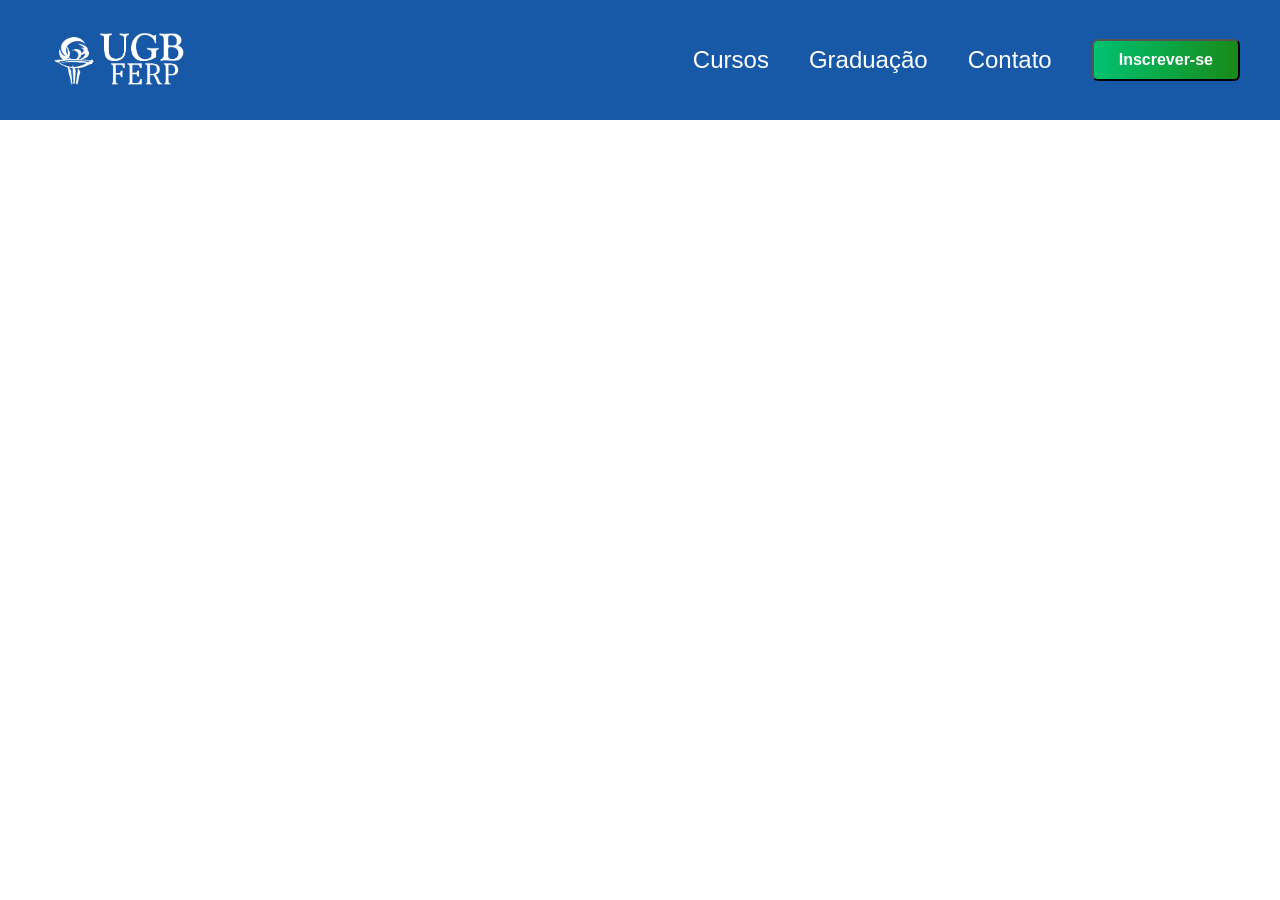
<file: desafio1/index.html>
<!DOCTYPE html>
<html lang="en">
<head>
    <meta charset="UTF-8">
    <meta name="viewport" content="width=device-width, initial-scale=1.0">
    <title>UGB - Graduação</title>
    <link rel="stylesheet" href="css/style.css">
</head>
<body>

    <div class="menu">
        <div class="logo_container">
            <img src="assests/imagens/ugb.png" class="logo"/>
            <img src="assests/imagens/menu (1).png" class="menu_icon"/>
       </div>

    <nav>
        <a>Cursos</a>
        <a>Graduação</a>
        <a>Contato</a>
        <button class="btn-inscrever">Inscrever-se</button>  
    </nav>
   </div>

</body>
</html>
</file>
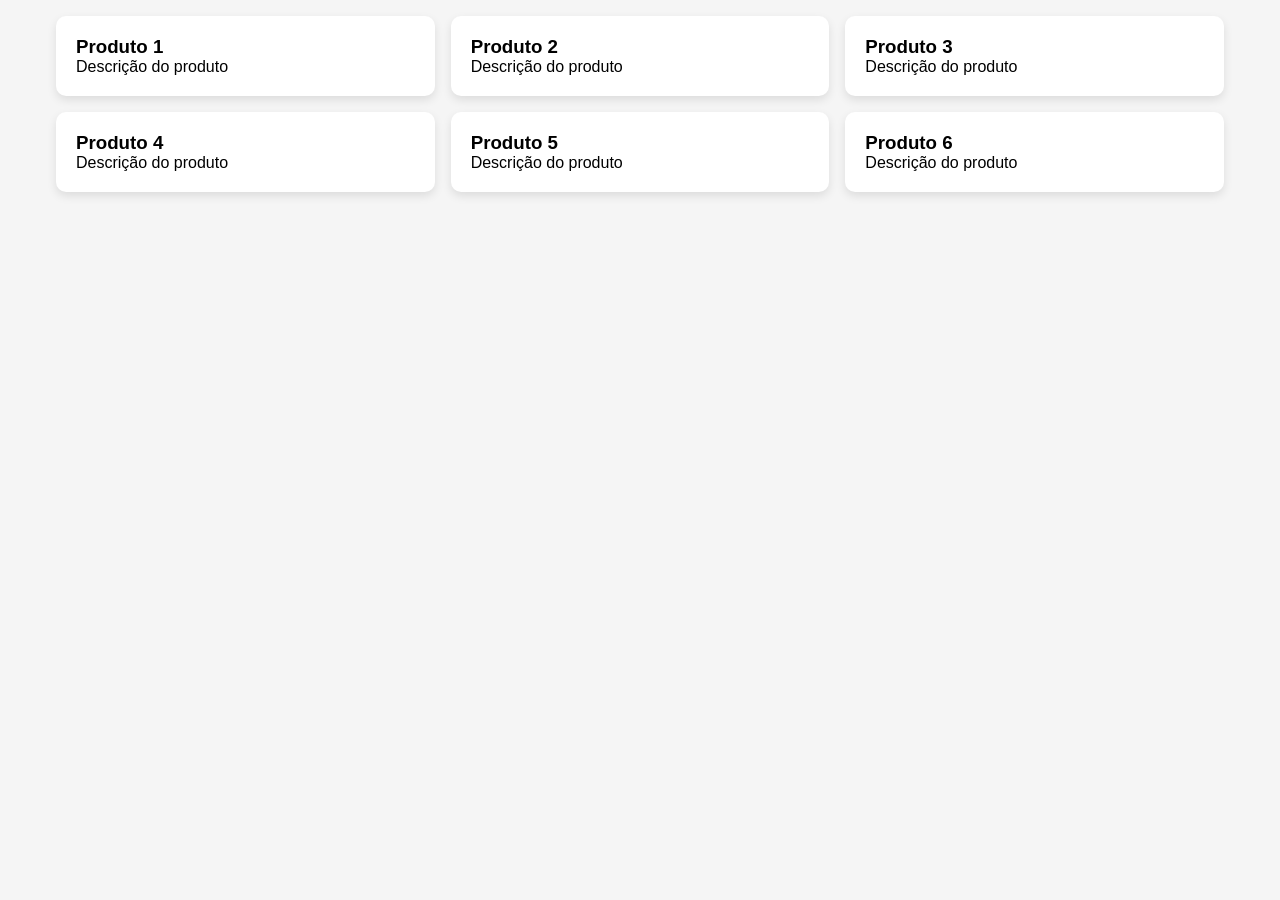
<file: exemplo1/index.html>
<!DOCTYPE html>
<html lang="en">
<head>
    <meta charset="UTF-8">
    <meta name="viewport" content="width=device-width, initial-scale=1.0">
    <title>Desafio 1</title>
    <link rel="stylesheet" href="main.css">
</head>
<body>
    <section class="container">
        <div class="card">
            <h3>Produto 1</h3>
            <p>Descrição do produto</p>
        </div>

        <div class="card">
            <h3>Produto 2</h3>
            <p>Descrição do produto</p>
        </div>

        <div class="card">
            <h3>Produto 3</h3>
            <p>Descrição do produto</p>
        </div>

        <div class="card">
            <h3>Produto 4</h3>
            <p>Descrição do produto</p>
        </div>

        <div class="card">
            <h3>Produto 5</h3>
            <p>Descrição do produto</p>
        </div>

        <div class="card">
            <h3>Produto 6</h3>
            <p>Descrição do produto</p>
        </div>



    </section>
    
</body>
</html>
</file>
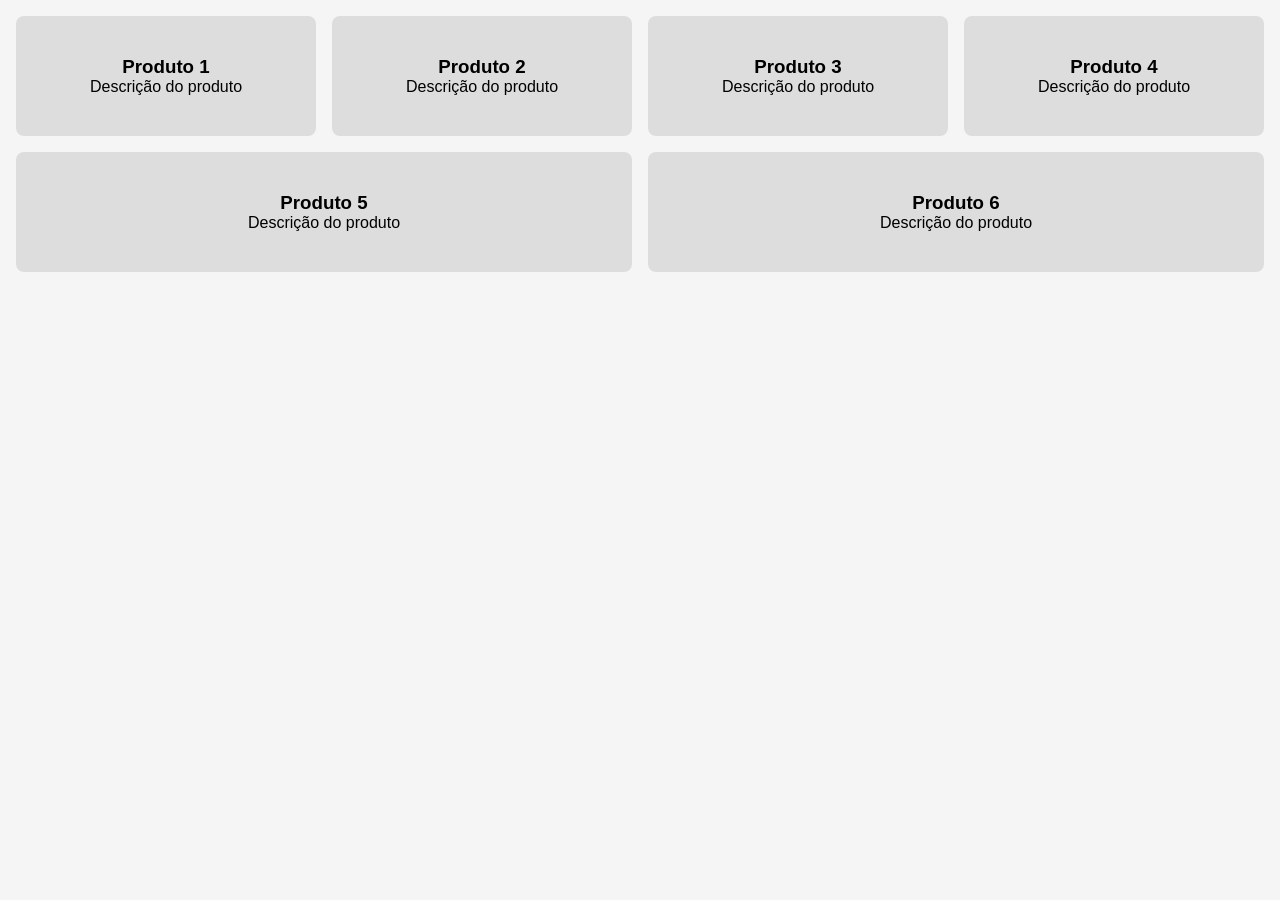
<file: exemplo2/index.html>
<!DOCTYPE html>
<html lang="en">
<head>
    <meta charset="UTF-8">
    <meta name="viewport" content="width=device-width, initial-scale=1.0">
    <title>Desafio 2</title>
    <link rel="stylesheet" href="style.css">
</head>
<body>
    <section class="container">
        <div class="card">
            <h3>Produto 1</h3>
            <p>Descrição do produto</p>
        </div>

        <div class="card">
            <h3>Produto 2</h3>
            <p>Descrição do produto</p>
        </div>

        <div class="card">
            <h3>Produto 3</h3>
            <p>Descrição do produto</p>
        </div>

        <div class="card">
            <h3>Produto 4</h3>
            <p>Descrição do produto</p>
        </div>

        <div class="card">
            <h3>Produto 5</h3>
            <p>Descrição do produto</p>
        </div>

        <div class="card">
            <h3>Produto 6</h3>
            <p>Descrição do produto</p>
        </div>



    </section>
    
</body>
</html>
</file>
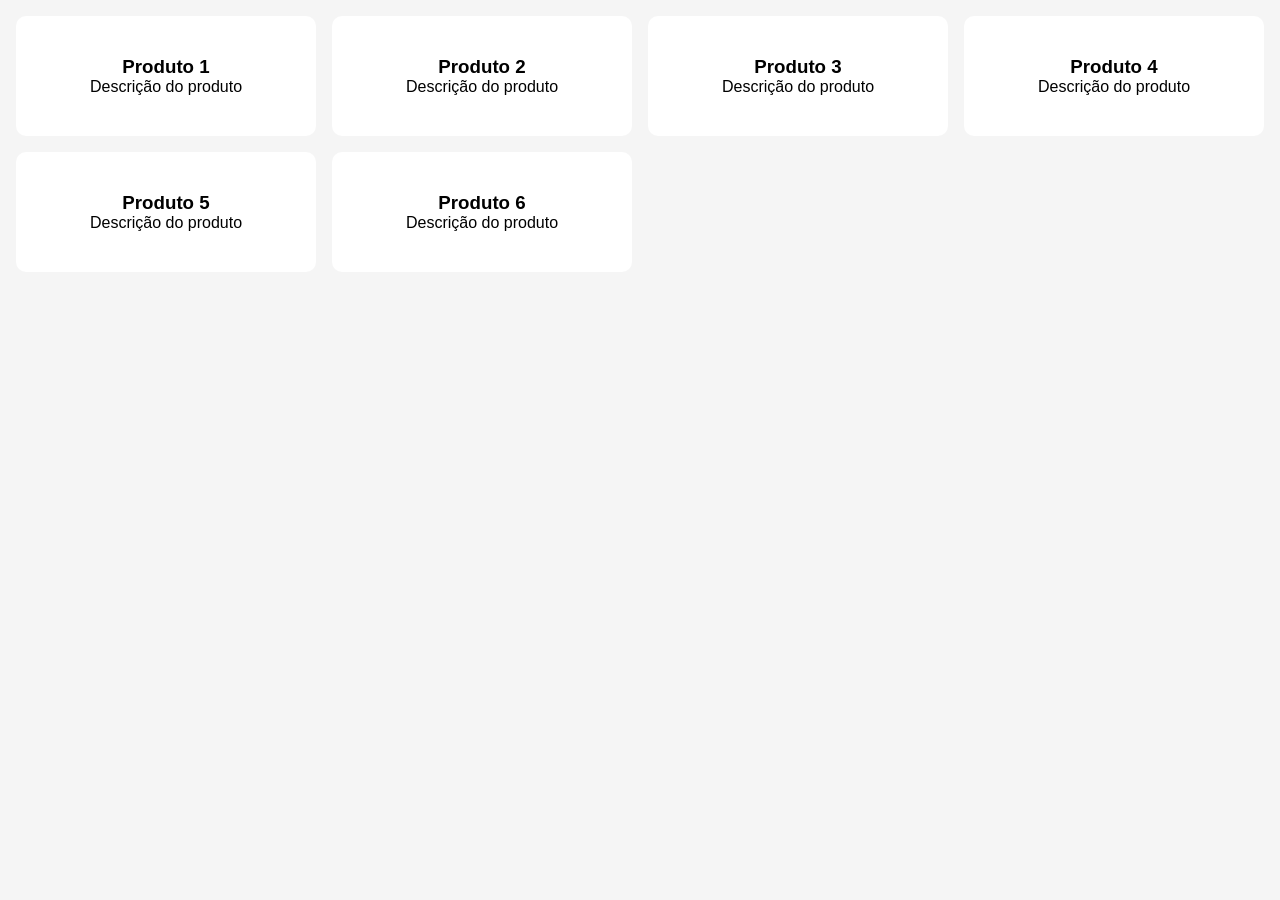
<file: exemplo3/index.html>
<!DOCTYPE html>
<html lang="en">
<head>
    <meta charset="UTF-8">
    <meta name="viewport" content="width=device-width, initial-scale=1.0">
    <title>Desafio 3</title>
    <link rel="stylesheet" href="style.css">
</head>
<body>
    <section class="container">
        <div class="card">
            <h3>Produto 1</h3>
            <p>Descrição do produto</p>
        </div>

        <div class="card">
            <h3>Produto 2</h3>
            <p>Descrição do produto</p>
        </div>

        <div class="card">
            <h3>Produto 3</h3>
            <p>Descrição do produto</p>
        </div>

        <div class="card">
            <h3>Produto 4</h3>
            <p>Descrição do produto</p>
        </div>

        <div class="card">
            <h3>Produto 5</h3>
            <p>Descrição do produto</p>
        </div>

        <div class="card">
            <h3>Produto 6</h3>
            <p>Descrição do produto</p>
        </div>



    </section>
    
</body>
</html>
</file>
<file: desafio1/css/style.css>
* {
    margin: 0;
    padding: 0;
    box-sizing: border-box;
   
}

body{
    font-family: Arial, sans-serif;
}

.menu{
    background: #1758a7;
    display: flex;
    height: 120px;
    align-items: center;
    justify-content: space-between;
    padding: 0 40px; 
}

.logo{
    width: 150px ;
}

nav{
    color: white;
    font-size: 1.5rem;
    align-items: center;
    display: flex;
    gap: 40px;
}

.btn-inscrever{
    font-weight: bold;
    border-radius: 6px;
    font-size: 1rem;
    color: white;
    padding: 10px 25px;
    background: #00c271;
    background: linear-gradient(90deg, rgba(0, 194, 113, 1) 0%, rgba(25, 138, 25, 1) 100%);
}

/* Mobile */

.logo_container{
    display: flex;
    align-items: center;
}

.menu_icon{
 display: none;
}

@media (max-width:768px){
    .menu{
        flex-direction: column;
        height: auto;
        padding: 0px;
    }

    nav{
        flex-direction: column;
        height: 100vh;
        width: 100vh;
        align-items: flex-start;
        padding-top: 40px;
        padding-left: 20px;
        padding-right: 20px;
        
    }

    .menu_icon{
        display: block;
        
    }

    .logo_container{
        width: 100%;
        justify-content: space-between;
        border-bottom: 1px solid #fff;
        height: 80px;
        padding: 0 20px;
       
    }

    .logo{
        width: 100px;
    }

    .btn-inscrever{
        display: none;
    }
}
</file>
<file: exemplo1/main.css>
* {
    margin: 0;
    padding: 0;
    box-sizing: border-box;
}

body{
    font-family: Arial, sans-serif;
    background: #f5f5f5;
}

.container{
    display: grid;
    grid-template-columns: 1fr;
    gap: 16px;
    padding: 16px;
    max-width: 1200px;
    margin: 0 auto;
}

.card{
    background: white;
    padding: 20px;
    border-radius: 10px;
    box-shadow: 0 4px 10px rgba(0, 0, 0, 0.1);
    transition: transform 0.2s;
}

.card:hover{
    transform: scale(1.02);
}

@media(min-width: 768px){
    .container{
        grid-template-columns: repeat(2, 1fr);
    }
}

@media(min-width: 1024px){
    .container{
        grid-template-columns: repeat(3, 1fr);
    }
}

@media(min-width: 1440px){
    .container{
        grid-template-columns: repeat(4, 1fr);
    }
}
</file>
<file: exemplo2/style.css>
* {
    margin: 0;
    padding: 0;
    box-sizing: border-box;
}

body{
    font-family: Arial, sans-serif;
    background: #f5f5f5;
}

.container{
    display: flex;
    flex-wrap: wrap;
    gap: 16px;
    padding: 16px;
}

.card{
    flex: 1 1 250px;
    background: #ddd;
    padding: 40px;
    text-align: center;
    border-radius: 8px;
}
</file>
<file: exemplo3/style.css>
* {
    margin: 0;
    padding: 0;
    box-sizing: border-box;
}

body{
    font-family: Arial, sans-serif;
    background: #f5f5f5;
}

.container{
    display: grid;
    gap: 16px;
    padding: 16px;
    grid-template-columns: repeat(auto-fit, minmax(250px, 1fr));
}

.card{
    background: white;
    padding: 40px;
    text-align: center;
    border-radius: 10px;
}
</file>
